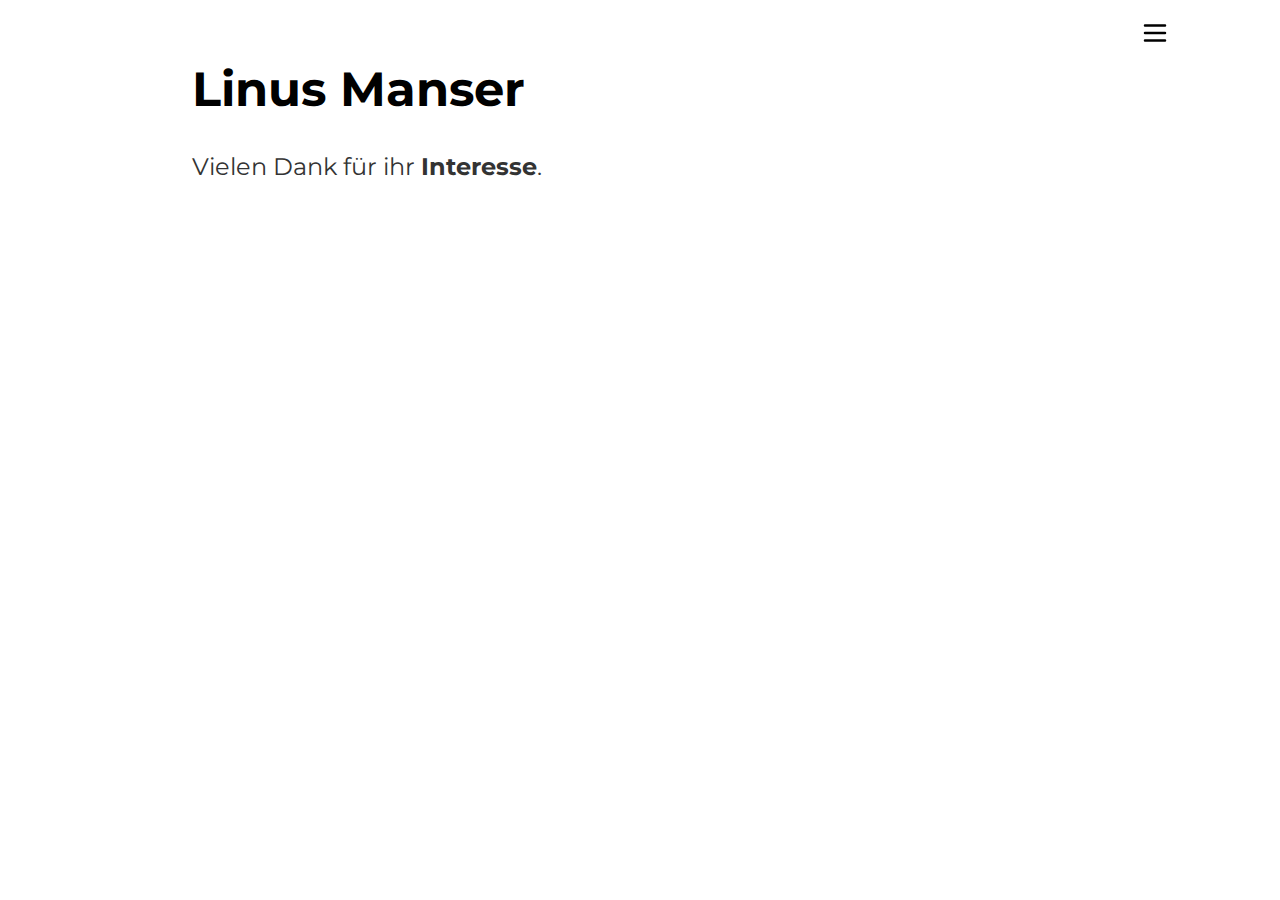
<file: index.html>
<!DOCTYPE html>

<html>

<head>
	<title>Bewerbung Linus Manser</title>
	<link rel="stylesheet" type="text/css" href="/css/main.css">
	<link rel="preconnect" href="https://fonts.googleapis.com">
	<link rel="preconnect" href="https://fonts.gstatic.com" crossorigin>
	<link href="https://fonts.googleapis.com/css2?family=Montserrat:wght@100;200;500&display=swap" rel="stylesheet">
</head>

<body>
	<span class="menu" onclick="openNav()">
		<svg width="10%" height="10%" fill="none" stroke="currentColor" viewBox="0 0 24 24"
			xmlns="http://www.w3.org/2000/svg">
			<path stroke-linecap="round" stroke-linejoin="round" stroke-width="2" d="M4 6h16M4 12h16M4 18h16"/>
		</svg>
	</span>
	<div id="mySidenav" class="sidenav">
		<a href="javascript:void(0)" class="closebtn" onclick="closeNav()">&times;</a>
		<a href="/index.html">Home</a>
		<a href="/about.html">Über mich</a>
		<a href="/cv.html">Lebenslauf</a>
	</div>
	<div class="container">
		<div class="blurb">
			<h1>Linus Manser</h1>
			<p>Vielen Dank für ihr <strong onclick="openNav()" style="cursor: pointer;">Interesse</strong>.</p>
			
		</div>
	</div>
</body>

<script>
	/* Open the sidenav */
	function openNav() {
		document.getElementById("mySidenav").style.width = "100%";
	}

	/* Close/hide the sidenav */
	function closeNav() {
		document.getElementById("mySidenav").style.width = "0";
	}
</script>

</html>
</file>
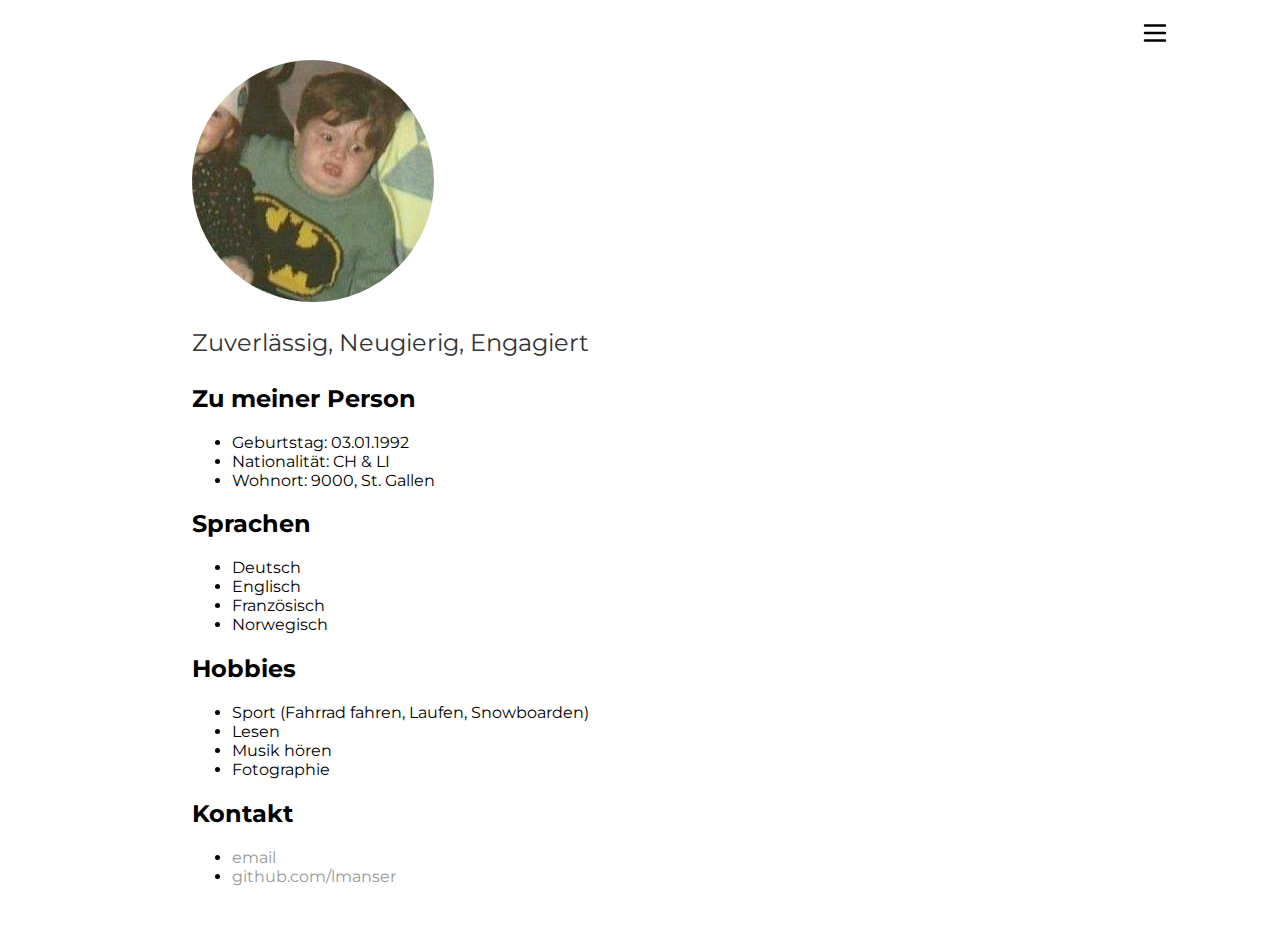
<file: about.html>
<!DOCTYPE html>
<html>

<head>
	<title>Bewerbung Linus Manser</title>
	<link rel="stylesheet" type="text/css" href="/css/main.css">
	<link rel="preconnect" href="https://fonts.googleapis.com">
	<link rel="preconnect" href="https://fonts.gstatic.com" crossorigin>
	<link href="https://fonts.googleapis.com/css2?family=Montserrat:wght@100;200;500&display=swap" rel="stylesheet">
</head>

<body>
	<span class="menu" onclick="openNav()">
		<svg height="10%" width="10%" fill="none" stroke="currentColor" viewBox="0 0 24 24" xmlns="http://www.w3.org/2000/svg">
			<path stroke-linecap="round" stroke-linejoin="round" stroke-width="2" d="M4 6h16M4 12h16M4 18h16" />
		</svg>
	</span>

	<div id="mySidenav" class="sidenav">
		<a href="javascript:void(0)" class="closebtn" onclick="closeNav()">&times;</a>
		<a href="/index.html">Home</a>
		<a href="/about.html">Über mich</a>
		<a href="/cv.html">Lebenslauf</a>
	</div>
	<div class="container">
		<div class="blurb">
			<div class="about-title"> <img src="batmanfatkid.jpg">
			</div>

			<p>Zuverlässig, Neugierig, Engagiert</a></p>

			<h2>Zu meiner Person</h2>
			<ul>
				<li>Geburtstag: 03.01.1992</li>
				<li>Nationalität: CH & LI</li>
				<li>Wohnort: 9000, St. Gallen</li>
			</ul>

			<h2>Sprachen</h2>
			<ul>
				<li>Deutsch</li>
				<li>Englisch</li>
				<li>Französisch</li>
				<li>Norwegisch</li>
			</ul>

			<h2>Hobbies</h2>
			<ul>
				<li>Sport (Fahrrad fahren, Laufen, Snowboarden)</li>
				<li>Lesen</li>
				<li>Musik hören</li>
				<li>Fotographie</li>
			</ul>
			<h2>Kontakt</h2>
			<ul>
				<li><a href="mailto:linus.manser(at)gmail.com">email</a></li>
				<li><a href="https://github.com/lmanser">github.com/lmanser</a></li>
			</ul>
		</div>
	</div>
</body>

<script>
	/* Open the sidenav */
	function openNav() {
		document.getElementById("mySidenav").style.width = "100%";
	}

	/* Close/hide the sidenav */
	function closeNav() {
		document.getElementById("mySidenav").style.width = "0";
	}
</script>

</html>
</file>
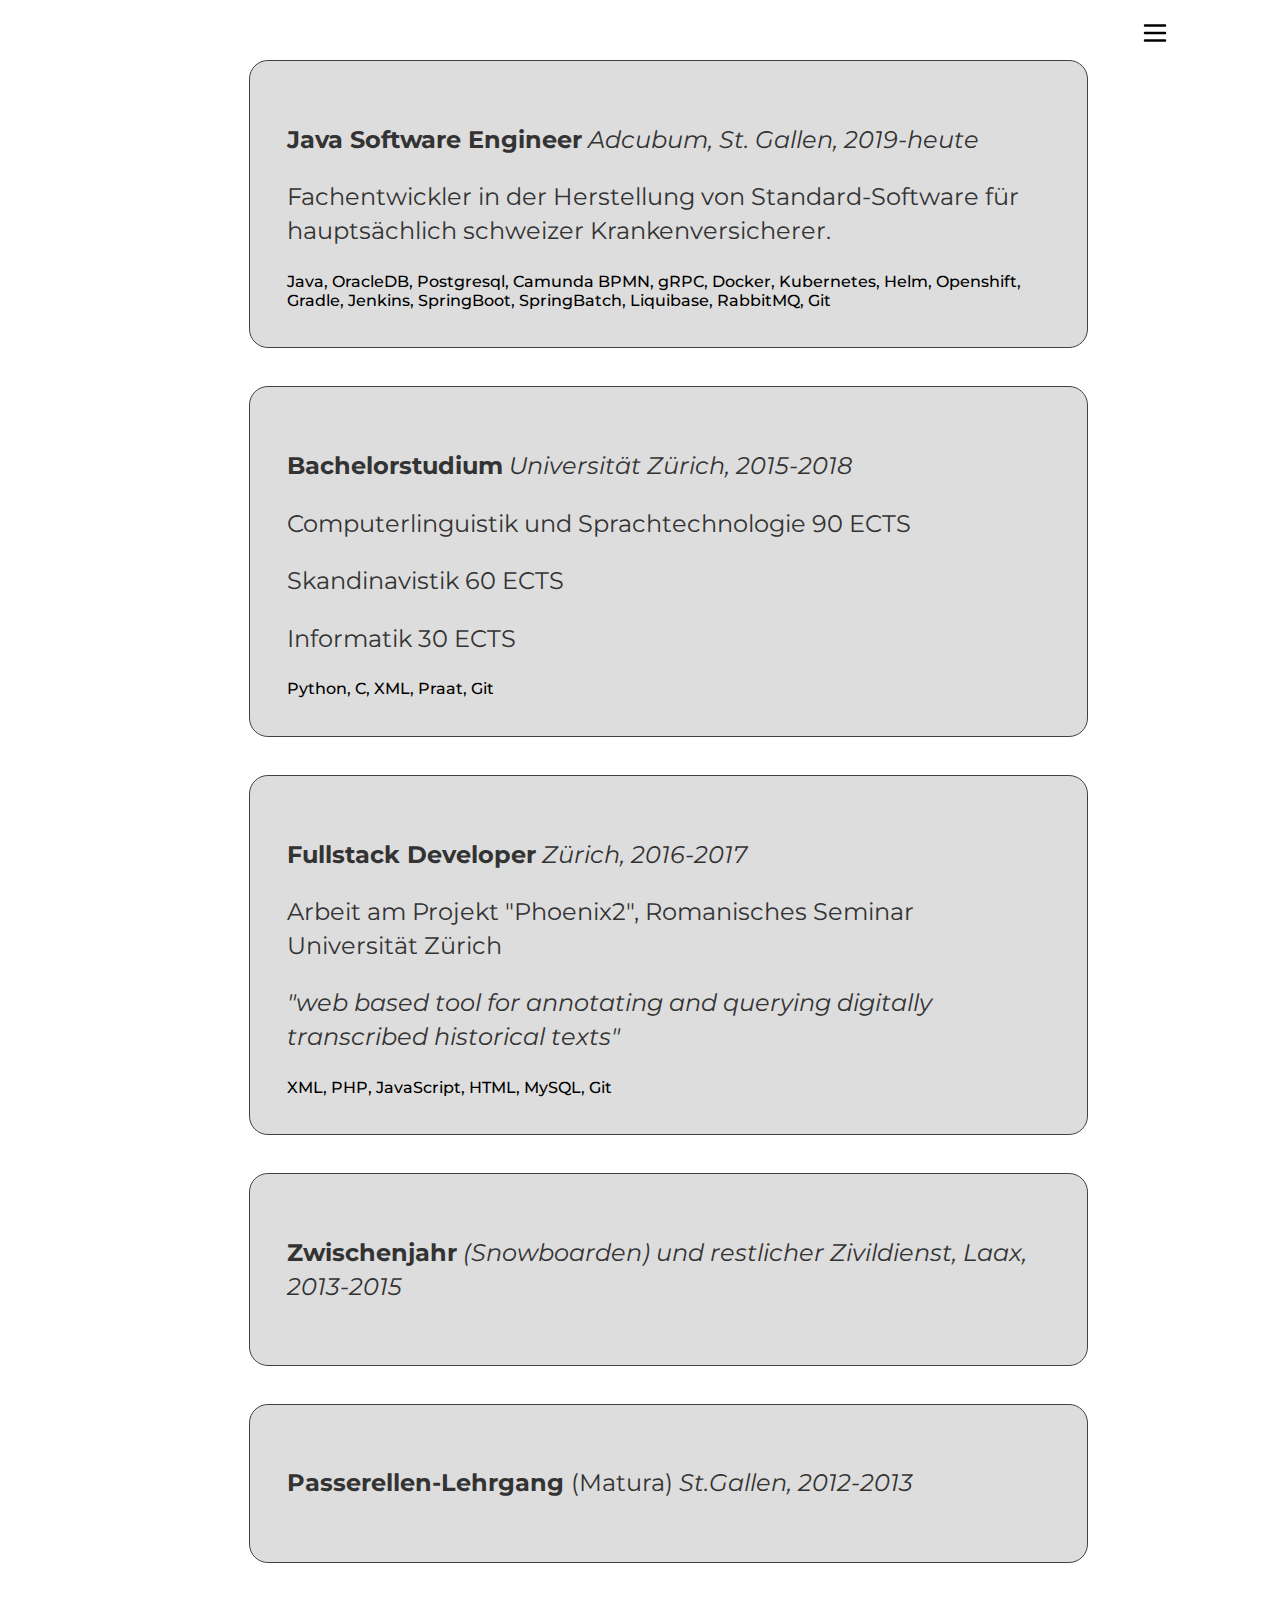
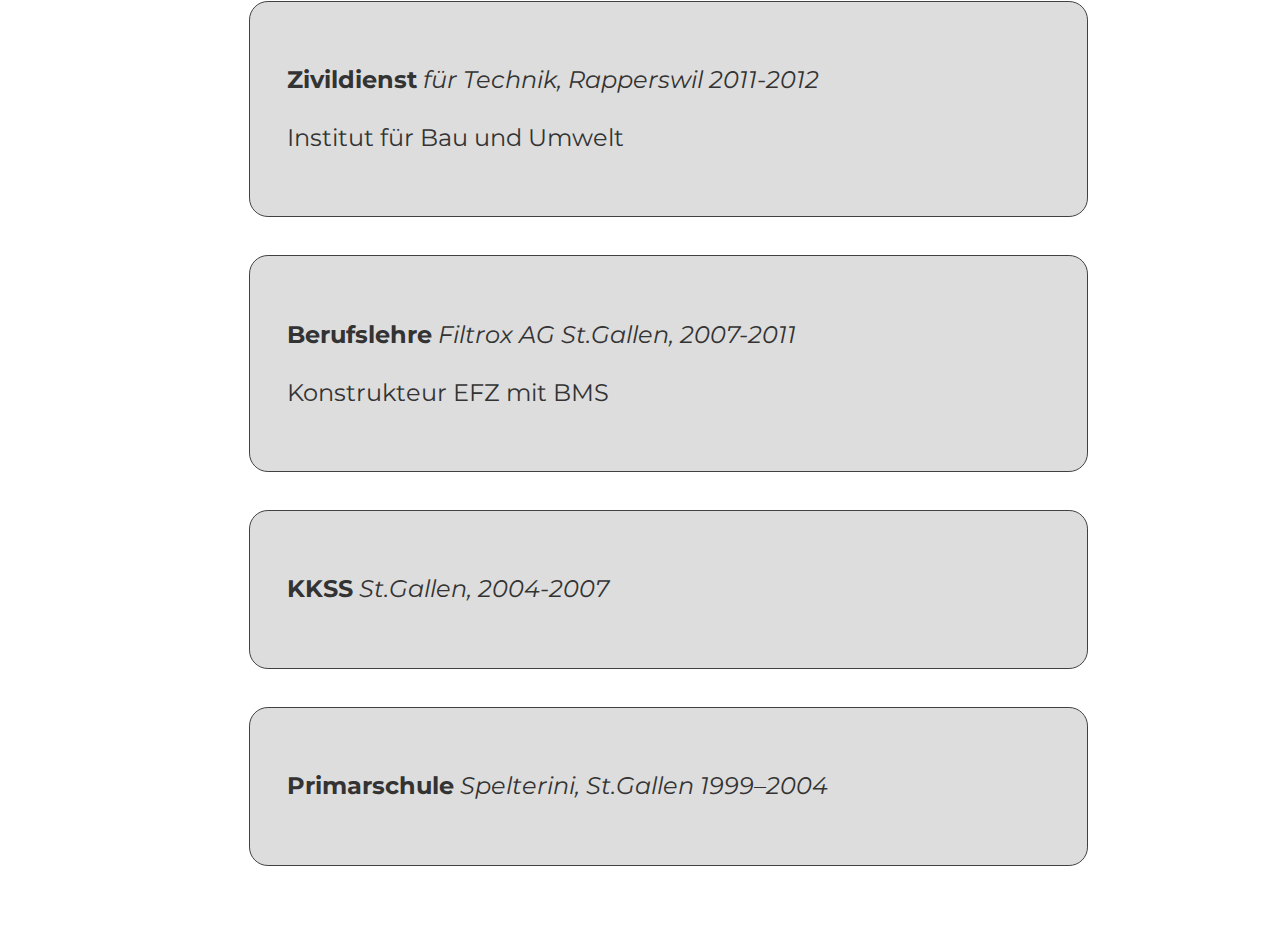
<file: cv.html>
<!DOCTYPE html>
<html>

<head>
	<title>Linus Manser</title>
	<link rel="stylesheet" type="text/css" href="/css/main.css">
	<link rel="preconnect" href="https://fonts.googleapis.com">
	<link rel="preconnect" href="https://fonts.gstatic.com" crossorigin>
	<link href="https://fonts.googleapis.com/css2?family=Montserrat:wght@100;200;500&display=swap" rel="stylesheet">
</head>


<body>
	<span class="menu" onclick="openNav()">
		<svg width="10%" height="10%" fill="none" stroke="currentColor" viewBox="0 0 24 24"
			xmlns="http://www.w3.org/2000/svg">
			<path stroke-linecap="round" stroke-linejoin="round" stroke-width="2" d="M4 6h16M4 12h16M4 18h16"/>
		</svg>
	</span>

	<div id="mySidenav" class="sidenav">
		<a href="javascript:void(0)" class="closebtn" onclick="closeNav()">&times;</a>
		<a href="/index.html">Home</a>
		<a href="/about.html">Über mich</a>
		<a href="/cv.html">Lebenslauf</a>
	</div>

	<div class="container">
		<div class="blurb">
			<div class="cv-entry">
				<p><strong>Java Software Engineer</strong> <em>Adcubum, St. Gallen, 2019-heute</em></p>
				<p>Fachentwickler in der Herstellung von Standard-Software für hauptsächlich schweizer
					Krankenversicherer.</p>
				<div class="experience">
					Java, OracleDB, Postgresql, Camunda BPMN, gRPC, Docker, Kubernetes, Helm, Openshift, Gradle,
					Jenkins, SpringBoot, SpringBatch, Liquibase, RabbitMQ, Git
				</div>
			</div>
			<div class="cv-entry">
				<p><strong>Bachelorstudium</strong> <em>Universität Zürich, 2015-2018</em></p>
				<p>Computerlinguistik und Sprachtechnologie 90 ECTS</p>
				<p>Skandinavistik 60 ECTS</p>
				<p>Informatik 30 ECTS</p>
				<div class="experience">
					Python, C, XML, Praat, Git
				</div>
			</div>
			<div class="cv-entry">
				<p><strong>Fullstack Developer</strong> <em>Zürich, 2016-2017</em></p>
				<p>Arbeit am Projekt "Phoenix2", Romanisches Seminar Universität Zürich</p>
				<p><em class="desc">"web based tool for annotating and querying digitally transcribed historical
						texts"</em></p>
				<div class="experience">
					XML, PHP, JavaScript, HTML, MySQL, Git
				</div>
			</div>
			<div class="cv-entry">
				<p><strong>Zwischenjahr</strong> <em>(Snowboarden) und restlicher Zivildienst, Laax, 2013-2015</em></p>
			</div>
			<div class="cv-entry">
				<p><strong>Passerellen-Lehrgang </strong>(Matura) <em>St.Gallen, 2012-2013</em></p>
			</div>
			<div class="cv-entry">
				<p><strong>Zivildienst</strong> <em>für Technik, Rapperswil 2011-2012</em></p>
				<p>Institut für Bau und Umwelt</p>
			</div>
			<div class="cv-entry">
				<p><strong>Berufslehre</strong> <em>Filtrox AG St.Gallen, 2007-2011</em></p>
				<p>Konstrukteur EFZ mit BMS</p>
			</div>
			<div class="cv-entry">
				<p><strong>KKSS</strong><em> St.Gallen, 2004-2007</em></p>
			</div>
			<div class="cv-entry">
				<p><strong>Primarschule</strong> <em>Spelterini, St.Gallen 1999–2004</p>
			</div>
		</div>
	</div>
</body>

<script>
	/* Open the sidenav */
	function openNav() {
		document.getElementById("mySidenav").style.width = "100%";
	}

	/* Close/hide the sidenav */
	function closeNav() {
		document.getElementById("mySidenav").style.width = "0%";
	}
</script>

</html>
</file>
<file: css/main.css>
html {
    font-family: 'Montserrat', sans-serif;
}
body {
    margin: 60px auto;
    width: 70%;
}

/* The side navigation menu */
.sidenav {
    height: 100%; /* 100% Full-height */
    width: 0; /* 0 width - change this with JavaScript */
    position: fixed; /* Stay in place */
    z-index: 1; /* Stay on top */
    top: 0; /* Stay at the top */
    left: 0;
    background-color: #111; /* Black*/
    overflow-x: hidden; /* Disable horizontal scroll */
    padding-top: 60px; /* Place content 60px from the top */
    transition: 0.7s; /* 0.7 second transition effect to slide in the sidenav */
    justify-content: center;
  }
  
  /* The navigation menu links */
  .sidenav a  {
    padding: 8px 8px 8px 32px;
    text-decoration: none;
    font-size: 25px;
    color: #818181;
    display: flex;
    justify-content: center;
    transition: 0.3s;
  }
  
  /* When you mouse over the navigation links, change their color */
  .sidenav a:hover {
    color: #f1f1f1;
  }

  .menu {
    cursor: pointer;
    position: absolute;
    top: 2%;
    right: -12.5%;
  }
  
  /* Position and style the close button (top right corner) */
  .sidenav .closebtn {
    position: absolute;
    top: 0;
    right: 25px;
    font-size: 36px;
    margin-left: 50px;
  }
  
  /* Style page content - use this if you want to push the page content to the right when you open the side navigation */
  #main {
    transition: margin-left .5s;
    padding: 20px;
  }
  
  /* On smaller screens, where height is less than 450px, change the style of the sidenav (less padding and a smaller font size) */
  @media screen and (max-height: 450px) {
    .sidenav {padding-top: 15px;}
    .sidenav a {font-size: 18px;}
  }
  
nav ul, footer ul {
    padding: 0px;
    display: block;
    list-style: none;
    font-weight: bold;
}

.cv-entry {
    border-style: solid;
    padding: 1cm;
    margin-top: 1cm;
    margin-bottom: 1cm;
    margin-right: 0cm;
    margin-left: 1.5cm;
    background-color: #dddddd;
    border-radius: 0.5cm;
    border-color: rgb(65, 65, 65);
    border-width: 00.01cm;
    text-align: center;
}
.cv-entry:hover {
    background-color:rgb(107, 107, 107);
    cursor: pointer;
}

a {
    text-decoration: none;
    color: #999;
}
a:hover {
    text-decoration: underline;
}
h1 {
    font-size: 3em;
}
p {
    text-align: left;
    font-size: 1.5em;
    line-height: 1.4em;
    color: #333;
}
footer {
    border-top: 1px solid #d5d5d5;
    font-size: .8em;
}

ul.posts { 
    margin: 20px auto 40px; 
    font-size: 1.5em;
}

ul.posts li {
    list-style: none;
}

.experience {
    font-weight: 500;
    text-align: left;
}

img {
    border-radius: 5cm;
}

.about-title {
    display: flex;
}
</file>
